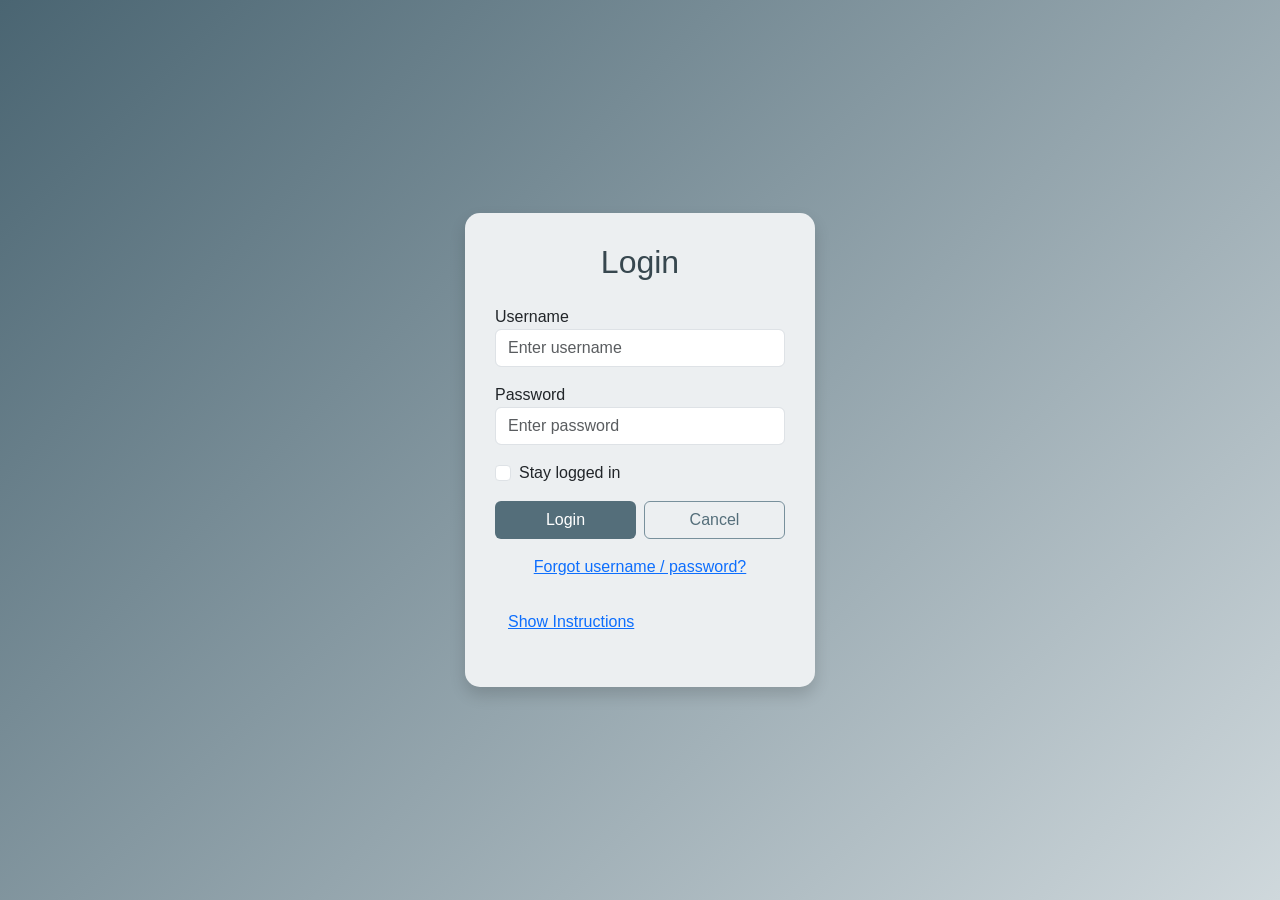
<file: index.html>
<!DOCTYPE html>
<html lang="en">
<head>
    <meta charset="UTF-8">
    <meta name="viewport" content="width=device-width, initial-scale=1.0">
    <title>Q4 Seatwork 1</title>

    
    <link href="https://cdn.jsdelivr.net/npm/bootstrap@5.3.0/dist/css/bootstrap.min.css" rel="stylesheet">

   
    <link rel="stylesheet" href="styles.css">
</head>
<body>

<div class="container d-flex justify-content-center align-items-center vh-100">

    <div class="login-card shadow">

        <h2 class="text-center mb-4">Login</h2>

        <form>
            <div class="mb-3">
                <label>Username</label>
                <input type="text" id="username" class="form-control" placeholder="Enter username">
            </div>

            <div class="mb-3">
                <label>Password</label>
                <input type="password" id="password" class="form-control" placeholder="Enter password">
            </div>

            <div class="form-check mb-3">
                <input type="checkbox" class="form-check-input">
                <label class="form-check-label">Stay logged in</label>
            </div>

            <div class="d-flex justify-content-between">
                <button type="button" class="btn btn-primary w-50 me-2" onclick="login()">Login</button>
                <button type="reset" class="btn btn-outline-secondary w-50">Cancel</button>
            </div>

            <p class="text-center mt-3">
                <a href="#">Forgot username / password?</a>
            </p>
        </form>

       
        <button class="btn btn-link mt-2" onclick="toggleInstructions()">Show Instructions</button>

       
        <p id="instructions" class="instructions-text"></p>

       
        <h5 id="result" class="text-center mt-3"></h5>

    </div>

</div>


<script src="main.js"></script>
</body>
</html>
</file>
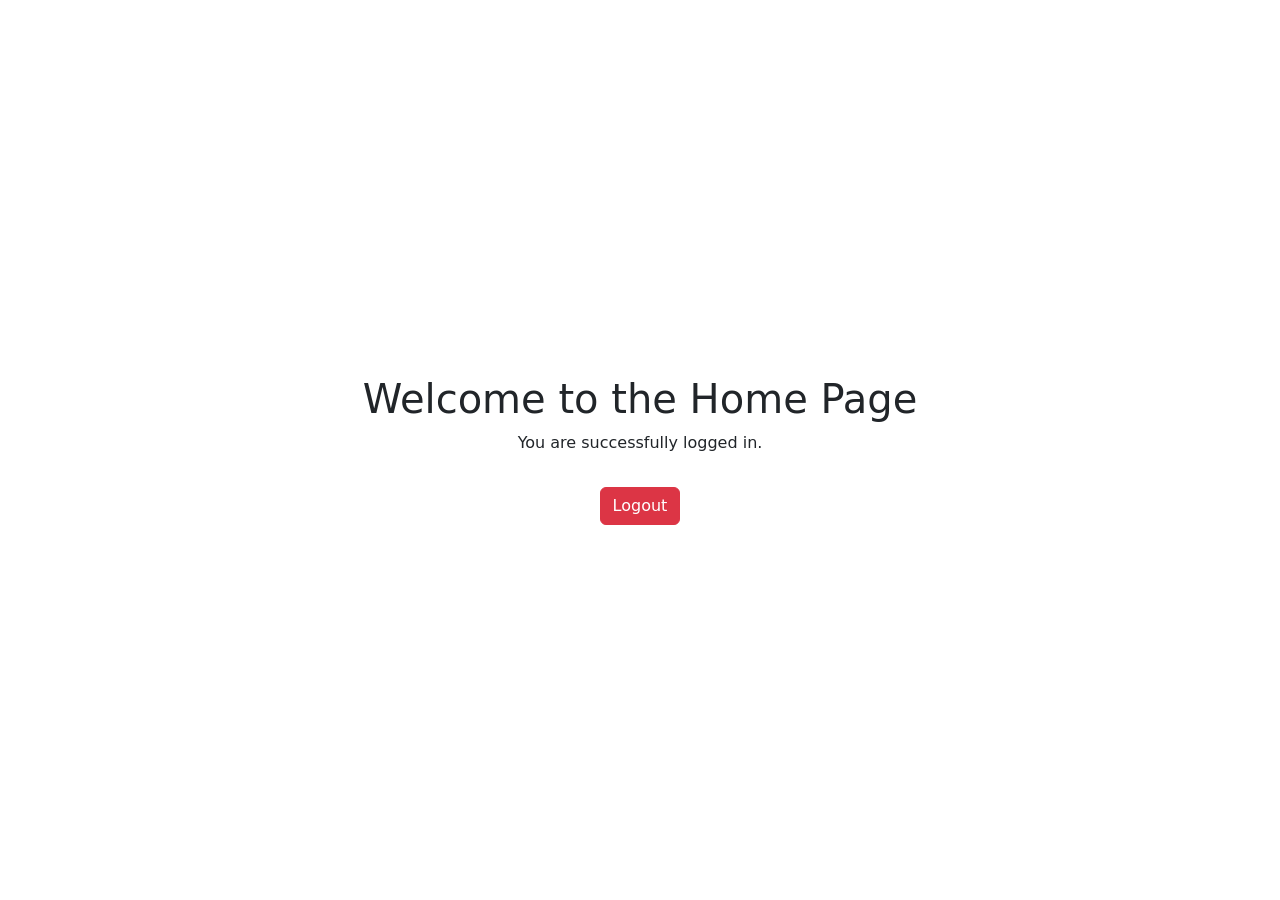
<file: home.html>
<!DOCTYPE html>
<html lang="en">
<head>
    <meta charset="UTF-8">
    <meta name="viewport" content="width=device-width, initial-scale=1.0">
    <title>Home</title>

    <link href="https://cdn.jsdelivr.net/npm/bootstrap@5.3.0/dist/css/bootstrap.min.css" rel="stylesheet">
</head>
<body>

<div class="container d-flex justify-content-center align-items-center vh-100">
    <div class="text-center">
        <h1>Welcome to the Home Page</h1>
        <p>You are successfully logged in.</p>

        <button class="btn btn-danger mt-3" onclick="logout()">Logout</button>
    </div>
</div>

<script src="main.js"></script>
</body>
</html>
</file>
<file: styles.css>
body {
    background: linear-gradient(135deg, #4a6572, #cfd8dc);
    font-family: Arial, sans-serif;
}

.login-card {
    background: #eceff1;
    padding: 30px;
    border-radius: 15px;
    width: 350px;
}

h2 {
    color: #37474f;
}

.btn-primary {
    background-color: #546e7a;
    border: none;
}

.btn-primary:hover {
    background-color: #455a64;
}

.btn-outline-secondary {
    border-color: #78909c;
    color: #546e7a;
}

.instructions-text {
    display: none;
    font-size: 14px;
    color: #37474f;
    margin-top: 10px;
}

#result {
    font-weight: bold;
}
</file>
